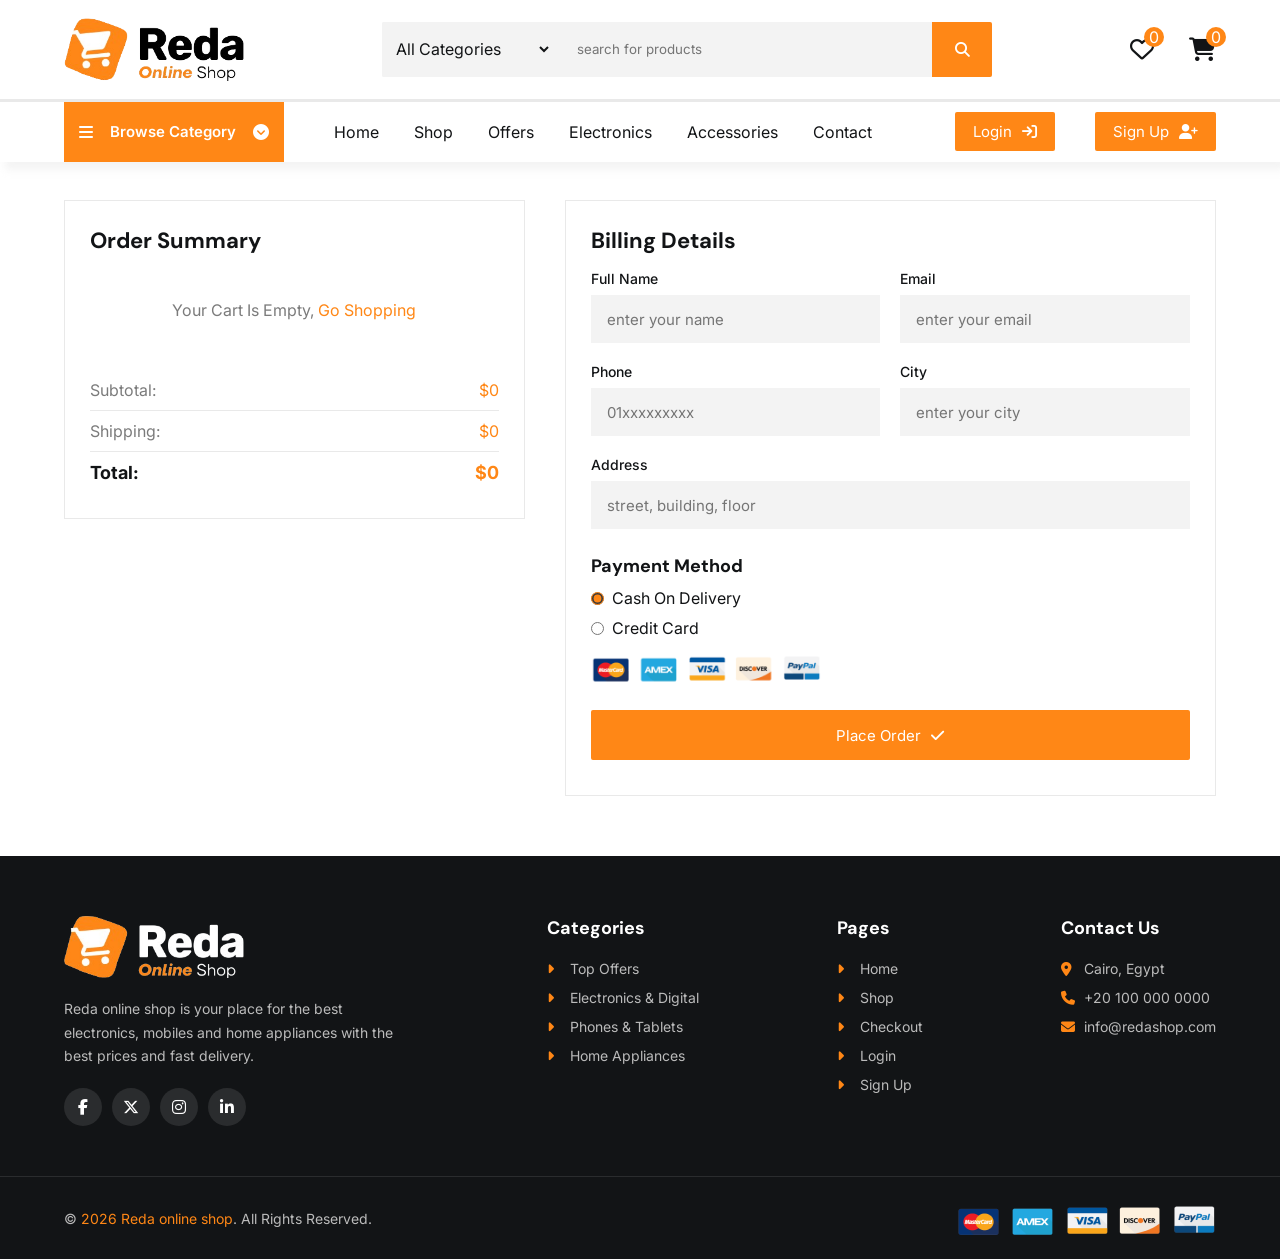
<file: checkout.html>
<!DOCTYPE html>
<html lang="en">
<head>
    <meta charset="UTF-8">
    <meta name="viewport" content="width=device-width, initial-scale=1.0">
    <title>Checkout | Reda online shop</title>

    <link rel="icon" href="img/icon.png">

    <!--font awesome-->
    <link rel="stylesheet" href="https://cdnjs.cloudflare.com/ajax/libs/font-awesome/6.5.2/css/all.min.css">
    <link rel="stylesheet" href="style.css">

</head>
<body>

    <!--cart-->
    <div class="cart side_box">
        <div class="top_side_box">
            <h3>my cart <span class="count_item_cart">(0 item in cart)</span></h3>
            <span class="close_side_box"><i class="fa-solid fa-xmark"></i></span>
        </div>

        <div class="items_in_cart items_side_box">
            <!--items from js-->
        </div>

        <div class="bottom_side_box">
            <div class="total">
                <p>cart total</p>
                <p class="price_cart_total">$0</p>
            </div>
            <div class="btns_side_box">
                <a href="checkout.html" class="btn">proceed to checkout</a>
                <a href="#" class="btn trans_bg close_side_box">shop more</a>
            </div>
        </div>
    </div>

    <!--favourite-->
    <div class="favourite side_box">
        <div class="top_side_box">
            <h3>my favourite <span class="count_item_fav">(0 item)</span></h3>
            <span class="close_side_box"><i class="fa-solid fa-xmark"></i></span>
        </div>

        <div class="items_in_fav items_side_box">
            <!--items from js-->
        </div>
    </div>

    <div class="overlay"></div>

    <header>

<div class="top_header">
    <div class="container">
        <a href="index.html" class="logo"><img src="img/logo.png" alt="Reda online shop"></a>
        <form action="" class="search_box">
         <div class="select_box">
             <select id="category" name="category">
              <option value="all">All Categories</option>
              <option value="electronics">Electronics & Digital</option>
              <option value="mobiles">Phones & Tablets</option>
              <option value="appliances">Home Appliances</option>
             </select>
         </div>
         <input type="text" name="search" id="search" placeholder="search for products" required>
         <button type="submit">
        <i class="fa-solid fa-magnifying-glass"></i>
         </button>
        </form>
         <div class="header_icons">
            <div class="icon open_fav">
                <i class="fa-regular fa-heart"></i>
                <span class="count count_favourite">0</span>
            </div>
            <div class="icon open_cart">
            <i class="fa-solid fa-cart-shopping"></i>
            <span class="count count_item_header">0</span>
            </div>
         </div>
    </div>

</div>

<div class="bottom_header">
    <div class="container">
        <nav class="nav">
            <span class="open_menu"><i class="fa-solid fa-bars"></i></span>

            <div class="category_nav">

                <div class="categre_btn">
                    <i class="fa-solid fa-bars"></i>
                    <p>Browse Category</p>
                    <i class="fa-solid fa-circle-chevron-down"></i>
                </div>
                <div class="category_nav_list">
                    <a href="index.html#hot_deals">Top Offers</a>
                    <a href="index.html#electronics">Electronics & Digital</a>
                    <a href="index.html#mobiles">Phones & Tablets</a>
                    <a href="index.html#appliances">Home Appliances</a>
                </div>
            </div>
            <ul class="nav_links">
                <span class="close_menu"><i class="fa-solid fa-xmark"></i></span>
                <li><a href="index.html">Home</a></li>
                <li><a href="shop.html">Shop</a></li>
                <li><a href="index.html#hot_deals">Offers</a></li>
                <li><a href="index.html#electronics">Electronics</a></li>
                <li><a href="index.html#appliances">Accessories</a></li>
                <li><a href="#footer">Contact</a></li>
            </ul>
        </nav>
        <div class="login_signup btns">
            <a href="#" class="btn">login <i class="fa-solid fa-arrow-right-to-bracket"></i></a>
            <a href="#" class="btn">sign up <i class="fa-solid fa-user-plus"></i></a>
        </div>
    </div>
</div>

    </header>


    <!--checkout-->
    <section class="checkout">
        <div class="container">

            <div class="ordersummary">
                <h1>order summary</h1>

                <div class="items">
                    <!--items from js-->
                </div>

                <div class="bottom_summary">
                    <div class="shop_table">
                        <p>subtotal:</p>
                        <span class="subtotal_checkout">$0</span>
                    </div>
                    <div class="shop_table">
                        <p>shipping:</p>
                        <span class="shipping_checkout">$0</span>
                    </div>
                    <div class="shop_table">
                        <p>total:</p>
                        <span class="total_checkout">$0</span>
                    </div>
                </div>
            </div>

            <div class="input_info">
                <h2>billing details</h2>
                <form id="form_contact" name="submit-to-google-sheet">
                    <!--hidden inputs filled from js-->
                    <input type="hidden" name="Items" id="items">
                    <input type="hidden" name="Count" id="count_items">
                    <input type="hidden" name="Total" id="total_price">

                    <div class="inputs">
                        <div class="input">
                            <label for="name">full name</label>
                            <input type="text" name="Name" id="name" placeholder="enter your name" required>
                        </div>
                        <div class="input">
                            <label for="email">email</label>
                            <input type="email" name="Email" id="email" placeholder="enter your email" required>
                        </div>
                        <div class="input">
                            <label for="phone">phone</label>
                            <input type="tel" name="Phone" id="phone" placeholder="01xxxxxxxxx" pattern="[0-9+ ]{8,15}" required>
                        </div>
                        <div class="input">
                            <label for="city">city</label>
                            <input type="text" name="City" id="city" placeholder="enter your city" required>
                        </div>
                        <div class="input full_input">
                            <label for="address">address</label>
                            <input type="text" name="Address" id="address" placeholder="street, building, floor" required>
                        </div>
                    </div>

                    <div class="payment_way">
                        <h3>payment method</h3>
                        <label><input type="radio" name="Payment" value="Cash on delivery" checked> cash on delivery</label>
                        <label><input type="radio" name="Payment" value="Credit card"> credit card</label>
                        <img src="img/payment_method.png" alt="payment methods">
                    </div>

                    <button type="submit" class="btn btn_order">place order <i class="fa-solid fa-check"></i></button>
                    <p class="form_msg"></p>
                </form>
            </div>

        </div>
    </section>


    <!--order done popup-->
    <div class="order_done">
        <div class="box">
            <img src="img/checked.png" alt="">
            <h2>order placed successfully</h2>
            <p>thank you for shopping with us, we will contact you soon to confirm your order.</p>
            <a href="index.html" class="btn">continue shopping</a>
        </div>
    </div>


    <!--footer-->
    <footer id="footer">
        <div class="container">
            <div class="big_row">
                <img src="img/white_logo.png" alt="Reda online shop" class="logo_footer">
                <p>Reda online shop is your place for the best electronics, mobiles and home appliances with the best prices and fast delivery.</p>
                <div class="icons_footer">
                    <a href="#"><i class="fa-brands fa-facebook-f"></i></a>
                    <a href="#"><i class="fa-brands fa-x-twitter"></i></a>
                    <a href="#"><i class="fa-brands fa-instagram"></i></a>
                    <a href="#"><i class="fa-brands fa-linkedin-in"></i></a>
                </div>
            </div>

            <div class="row">
                <h4>categories</h4>
                <div class="links">
                    <a href="index.html#hot_deals"><i class="fa-solid fa-caret-right"></i> top offers</a>
                    <a href="index.html#electronics"><i class="fa-solid fa-caret-right"></i> electronics & digital</a>
                    <a href="index.html#mobiles"><i class="fa-solid fa-caret-right"></i> phones & tablets</a>
                    <a href="index.html#appliances"><i class="fa-solid fa-caret-right"></i> home appliances</a>
                </div>
            </div>

            <div class="row">
                <h4>pages</h4>
                <div class="links">
                    <a href="index.html"><i class="fa-solid fa-caret-right"></i> home</a>
                    <a href="shop.html"><i class="fa-solid fa-caret-right"></i> shop</a>
                    <a href="checkout.html"><i class="fa-solid fa-caret-right"></i> checkout</a>
                    <a href="#"><i class="fa-solid fa-caret-right"></i> login</a>
                    <a href="#"><i class="fa-solid fa-caret-right"></i> sign up</a>
                </div>
            </div>

            <div class="row">
                <h4>contact us</h4>
                <div class="links">
                    <a href="#"><i class="fa-solid fa-location-dot"></i> Cairo, Egypt</a>
                    <a href="#"><i class="fa-solid fa-phone"></i> +20 100 000 0000</a>
                    <a href="mailto:info@redashop.com"><i class="fa-solid fa-envelope"></i> info@redashop.com</a>
                </div>
            </div>
        </div>

        <div class="bottom_footer">
            <div class="container">
                <p>&copy; <span class="year"></span> <span>Reda online shop</span>. All Rights Reserved.</p>
                <div class="payment_img">
                    <img src="img/payment_method.png" alt="payment methods">
                </div>
            </div>
        </div>
    </footer>


    <!--file js-->
    <script src="main.js"></script>
    <script src="checkout.js"></script>
</body>
</html>
</file>
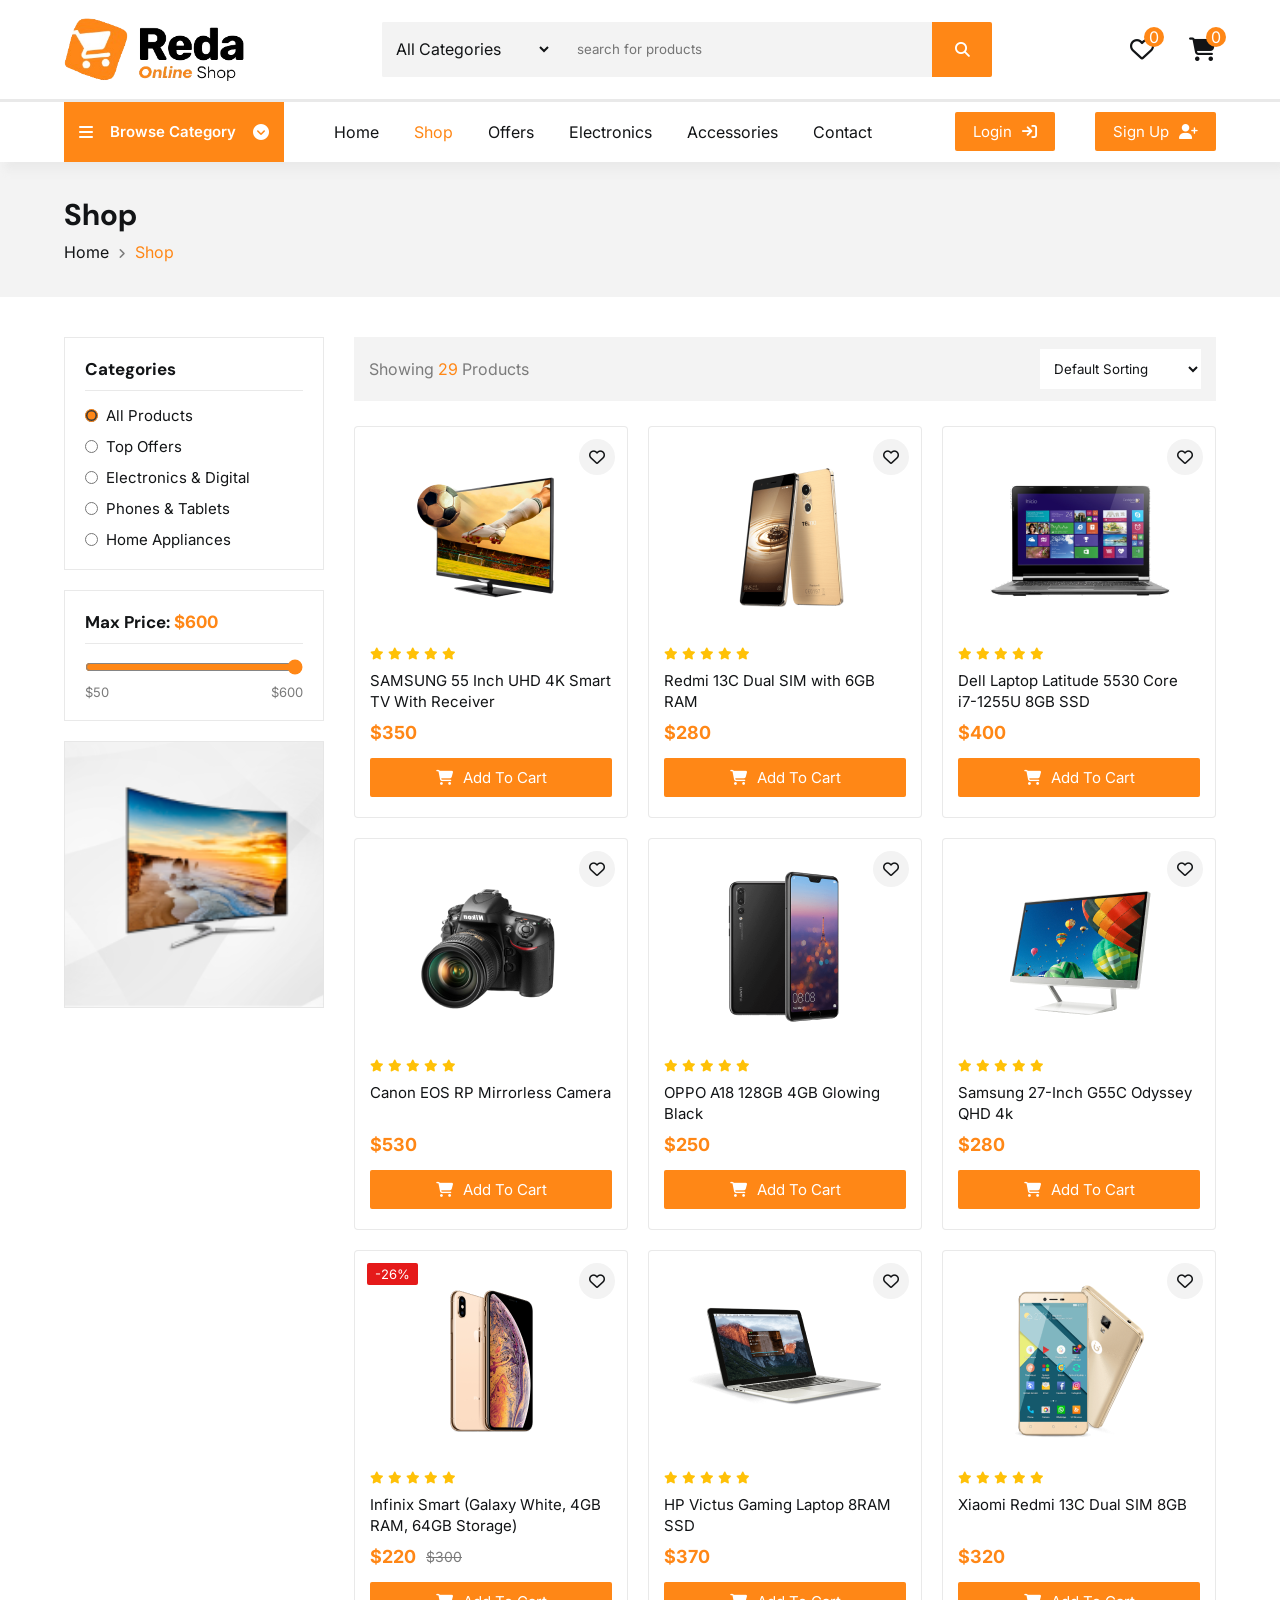
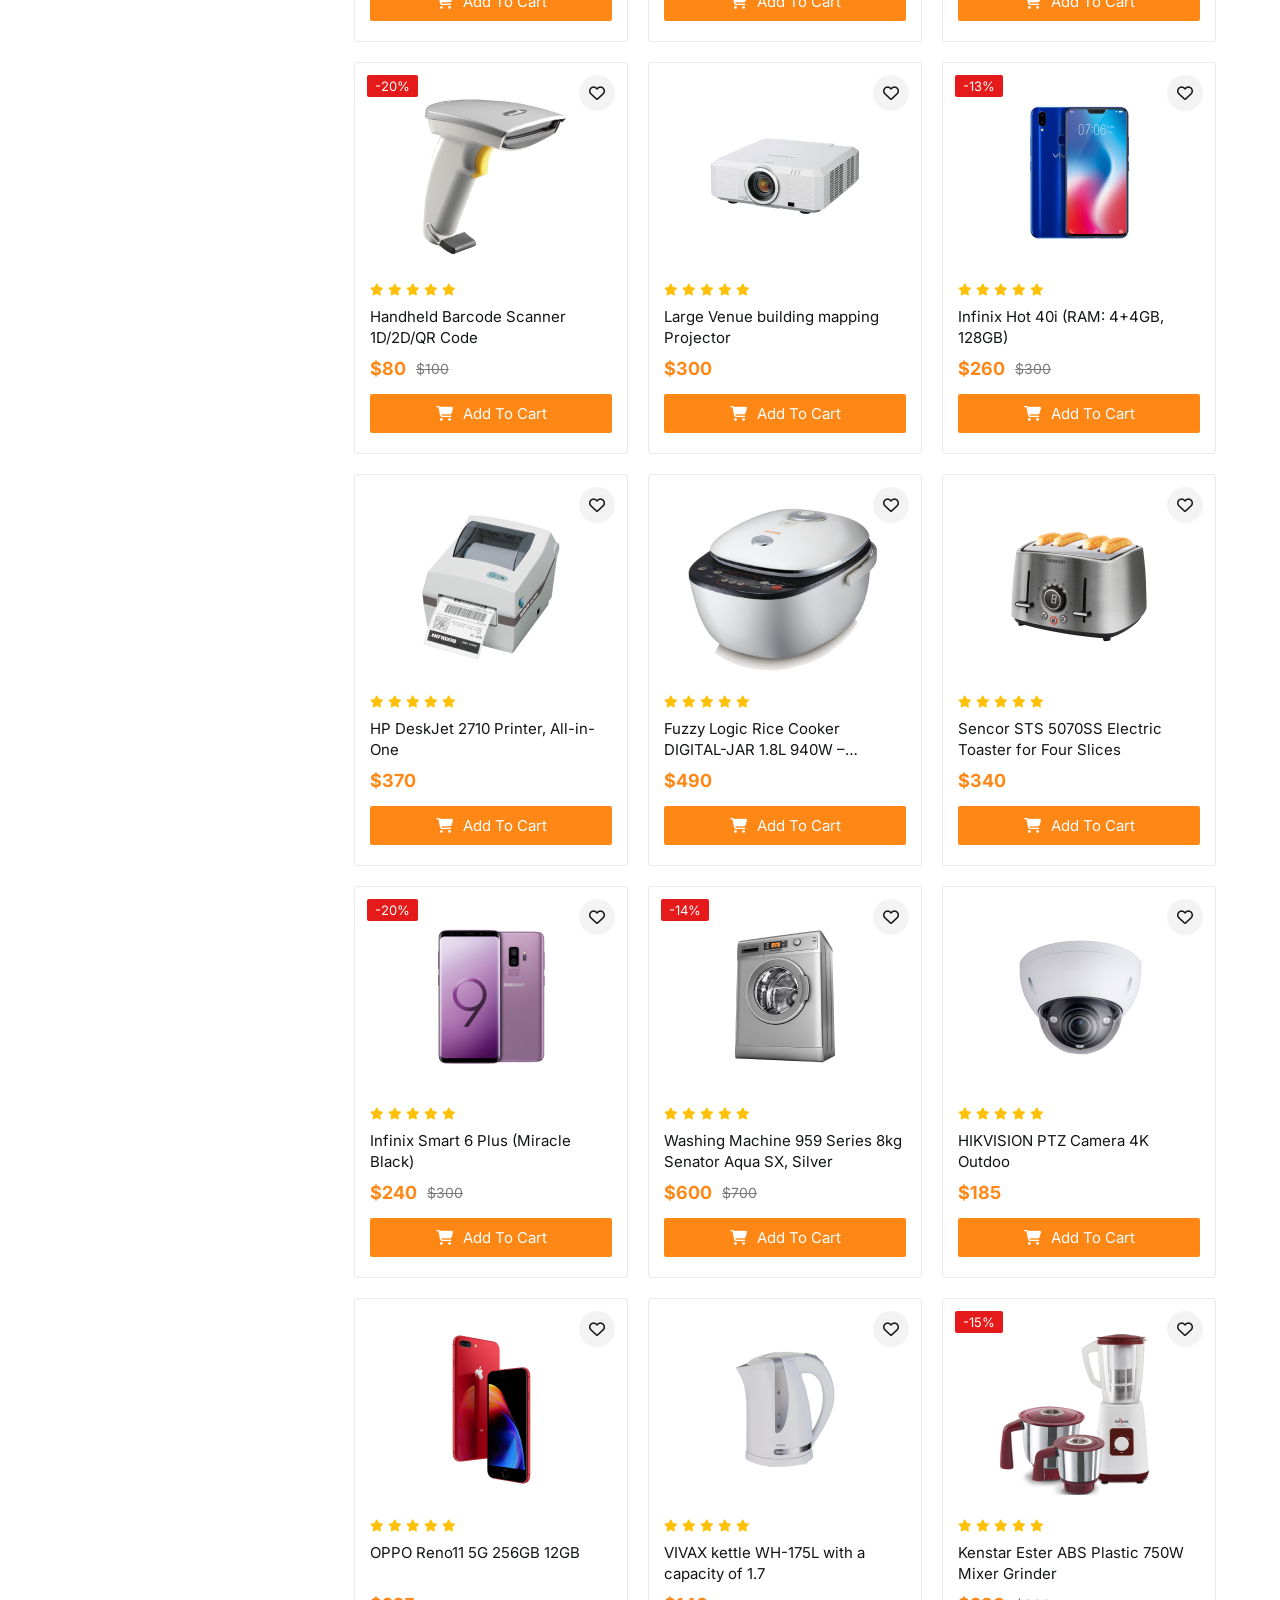
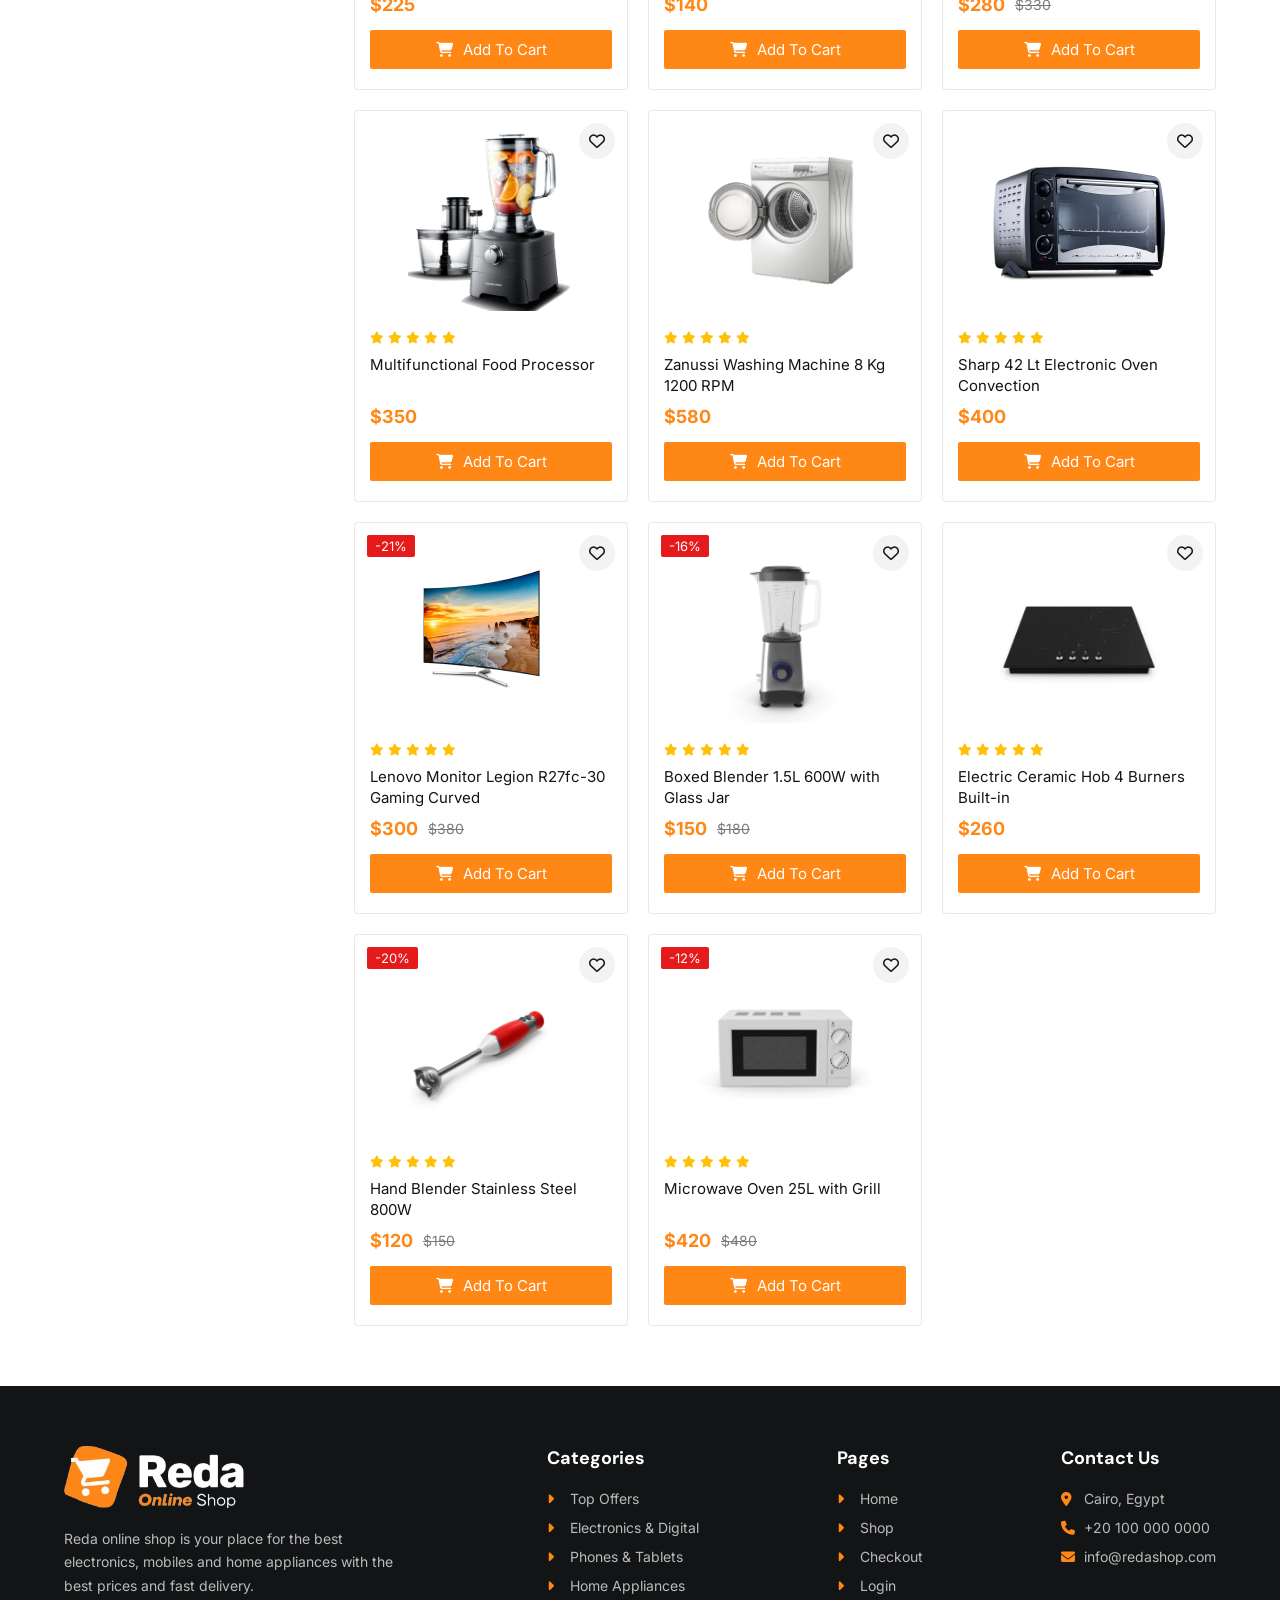
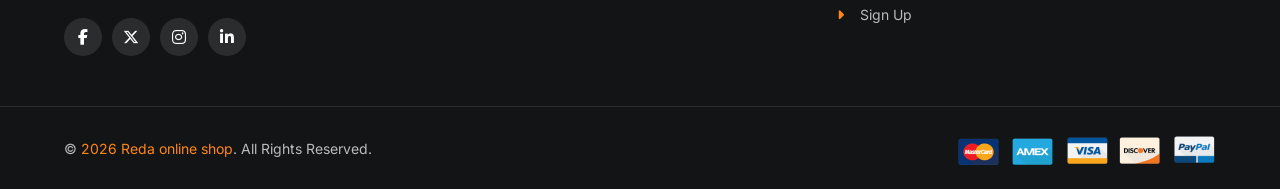
<file: shop.html>
<!DOCTYPE html>
<html lang="en">
<head>
    <meta charset="UTF-8">
    <meta name="viewport" content="width=device-width, initial-scale=1.0">
    <title>Shop | Reda online shop</title>

    <link rel="icon" href="img/icon.png">

    <!--font awesome-->
    <link rel="stylesheet" href="https://cdnjs.cloudflare.com/ajax/libs/font-awesome/6.5.2/css/all.min.css">
    <link rel="stylesheet" href="style.css">

</head>
<body>

    <!--cart-->
    <div class="cart side_box">
        <div class="top_side_box">
            <h3>my cart <span class="count_item_cart">(0 item in cart)</span></h3>
            <span class="close_side_box"><i class="fa-solid fa-xmark"></i></span>
        </div>

        <div class="items_in_cart items_side_box">
            <!--items from js-->
        </div>

        <div class="bottom_side_box">
            <div class="total">
                <p>cart total</p>
                <p class="price_cart_total">$0</p>
            </div>
            <div class="btns_side_box">
                <a href="checkout.html" class="btn">proceed to checkout</a>
                <a href="#" class="btn trans_bg close_side_box">shop more</a>
            </div>
        </div>
    </div>

    <!--favourite-->
    <div class="favourite side_box">
        <div class="top_side_box">
            <h3>my favourite <span class="count_item_fav">(0 item)</span></h3>
            <span class="close_side_box"><i class="fa-solid fa-xmark"></i></span>
        </div>

        <div class="items_in_fav items_side_box">
            <!--items from js-->
        </div>
    </div>

    <div class="overlay"></div>

    <header>

<div class="top_header">
    <div class="container">
        <a href="index.html" class="logo"><img src="img/logo.png" alt="Reda online shop"></a>
        <form action="" class="search_box">
         <div class="select_box">
             <select id="category" name="category">
              <option value="all">All Categories</option>
              <option value="electronics">Electronics & Digital</option>
              <option value="mobiles">Phones & Tablets</option>
              <option value="appliances">Home Appliances</option>
             </select>
         </div>
         <input type="text" name="search" id="search" placeholder="search for products" required>
         <button type="submit">
        <i class="fa-solid fa-magnifying-glass"></i>
         </button>
        </form>
         <div class="header_icons">
            <div class="icon open_fav">
                <i class="fa-regular fa-heart"></i>
                <span class="count count_favourite">0</span>
            </div>
            <div class="icon open_cart">
            <i class="fa-solid fa-cart-shopping"></i>
            <span class="count count_item_header">0</span>
            </div>
         </div>
    </div>

</div>

<div class="bottom_header">
    <div class="container">
        <nav class="nav">
            <span class="open_menu"><i class="fa-solid fa-bars"></i></span>

            <div class="category_nav">

                <div class="categre_btn">
                    <i class="fa-solid fa-bars"></i>
                    <p>Browse Category</p>
                    <i class="fa-solid fa-circle-chevron-down"></i>
                </div>
                <div class="category_nav_list">
                    <a href="shop.html?category=offers">Top Offers</a>
                    <a href="shop.html?category=electronics">Electronics & Digital</a>
                    <a href="shop.html?category=mobiles">Phones & Tablets</a>
                    <a href="shop.html?category=appliances">Home Appliances</a>
                </div>
            </div>
            <ul class="nav_links">
                <span class="close_menu"><i class="fa-solid fa-xmark"></i></span>
                <li><a href="index.html">Home</a></li>
                <li class="active"><a href="shop.html">Shop</a></li>
                <li><a href="shop.html?category=offers">Offers</a></li>
                <li><a href="shop.html?category=electronics">Electronics</a></li>
                <li><a href="shop.html?category=appliances">Accessories</a></li>
                <li><a href="#footer">Contact</a></li>
            </ul>
        </nav>
        <div class="login_signup btns">
            <a href="#" class="btn">login <i class="fa-solid fa-arrow-right-to-bracket"></i></a>
            <a href="#" class="btn">sign up <i class="fa-solid fa-user-plus"></i></a>
        </div>
    </div>
</div>

    </header>


    <!--page title-->
    <section class="page_title">
        <div class="container">
            <h1>shop</h1>
            <p><a href="index.html">home</a> <i class="fa-solid fa-angle-right"></i> <span>shop</span></p>
        </div>
    </section>


    <!--shop-->
    <section class="shop">
        <div class="container">

            <div class="filter_side">
                <span class="close_filter"><i class="fa-solid fa-xmark"></i></span>

                <div class="filter_box">
                    <h3>categories</h3>
                    <div class="filter_category">
                        <label><input type="radio" name="filter_category" value="all" checked> all products</label>
                        <label><input type="radio" name="filter_category" value="offers"> top offers</label>
                        <label><input type="radio" name="filter_category" value="electronics"> electronics & digital</label>
                        <label><input type="radio" name="filter_category" value="mobiles"> phones & tablets</label>
                        <label><input type="radio" name="filter_category" value="appliances"> home appliances</label>
                    </div>
                </div>

                <div class="filter_box">
                    <h3>max price: <span class="price_value">$600</span></h3>
                    <input type="range" id="filter_price" min="50" max="600" step="10" value="600">
                    <div class="range_text">
                        <p>$50</p>
                        <p>$600</p>
                    </div>
                </div>

                <img src="img/banner3_4.png" alt="" class="filter_img">
            </div>

            <div class="shop_content">
                <div class="top_shop">
                    <span class="open_filter"><i class="fa-solid fa-sliders"></i> filter</span>
                    <p class="count_shop">showing <span>0</span> products</p>
                    <select id="sort_products">
                        <option value="default">default sorting</option>
                        <option value="low">price: low to high</option>
                        <option value="high">price: high to low</option>
                        <option value="name">name: a to z</option>
                    </select>
                </div>

                <div class="products_grid" id="shop_items">
                    <!--items from js-->
                </div>
            </div>

        </div>
    </section>


    <!--footer-->
    <footer id="footer">
        <div class="container">
            <div class="big_row">
                <img src="img/white_logo.png" alt="Reda online shop" class="logo_footer">
                <p>Reda online shop is your place for the best electronics, mobiles and home appliances with the best prices and fast delivery.</p>
                <div class="icons_footer">
                    <a href="#"><i class="fa-brands fa-facebook-f"></i></a>
                    <a href="#"><i class="fa-brands fa-x-twitter"></i></a>
                    <a href="#"><i class="fa-brands fa-instagram"></i></a>
                    <a href="#"><i class="fa-brands fa-linkedin-in"></i></a>
                </div>
            </div>

            <div class="row">
                <h4>categories</h4>
                <div class="links">
                    <a href="shop.html?category=offers"><i class="fa-solid fa-caret-right"></i> top offers</a>
                    <a href="shop.html?category=electronics"><i class="fa-solid fa-caret-right"></i> electronics & digital</a>
                    <a href="shop.html?category=mobiles"><i class="fa-solid fa-caret-right"></i> phones & tablets</a>
                    <a href="shop.html?category=appliances"><i class="fa-solid fa-caret-right"></i> home appliances</a>
                </div>
            </div>

            <div class="row">
                <h4>pages</h4>
                <div class="links">
                    <a href="index.html"><i class="fa-solid fa-caret-right"></i> home</a>
                    <a href="shop.html"><i class="fa-solid fa-caret-right"></i> shop</a>
                    <a href="checkout.html"><i class="fa-solid fa-caret-right"></i> checkout</a>
                    <a href="#"><i class="fa-solid fa-caret-right"></i> login</a>
                    <a href="#"><i class="fa-solid fa-caret-right"></i> sign up</a>
                </div>
            </div>

            <div class="row">
                <h4>contact us</h4>
                <div class="links">
                    <a href="#"><i class="fa-solid fa-location-dot"></i> Cairo, Egypt</a>
                    <a href="#"><i class="fa-solid fa-phone"></i> +20 100 000 0000</a>
                    <a href="mailto:info@redashop.com"><i class="fa-solid fa-envelope"></i> info@redashop.com</a>
                </div>
            </div>
        </div>

        <div class="bottom_footer">
            <div class="container">
                <p>&copy; <span class="year"></span> <span>Reda online shop</span>. All Rights Reserved.</p>
                <div class="payment_img">
                    <img src="img/payment_method.png" alt="payment methods">
                </div>
            </div>
        </div>
    </footer>


    <!--file js-->
    <script src="main.js"></script>
    <script src="shop.js"></script>
</body>
</html>
</file>
<file: style.css>
@import url("https://fonts.googleapis.com/css2?family=DM+Sans:wght@400;500;700&family=Inter:wght@400;500&display=swap");

*{
    padding: 0;
    margin: 0;
    box-sizing: border-box;
    list-style: none;
    text-decoration: none;
    font-family: "Inter",sans-serif;
    color: var(--color_heading);
}
:root{
    --main_color:#ff8716;
    --p_color:#7b7b7b;
    --bg_color:#f3f3f3;
    --white_color:#fff;
    --color_heading:#121416;
    --border_color:#e5e5e5d5;
    --sale_color:#E51A1A;
}

html{
    scroll-behavior: smooth;
    scroll-padding-top: 170px;
}
body{
padding-top: 160px;
}

span{
    color: var(--main_color);
}
p{
    color:var(--p_color);
}
h1,h2,h3,h4,h5,h6{
    color: var(--color_heading);
    font-family:"DM Sans",sans-serif;
}
img{
    width:100% ;
}
input,select,button{
    border: none;
    outline: none;
}
.btns{
    display: flex;
    align-items: center;
    gap: 40px;
}
.btn{
padding: 10px 18px;
border: none;
font-size: 15px;
transition: 0.3s;
text-transform: capitalize;
border-radius: 2px;
cursor: pointer;
background: var(--main_color);
color: var(--white_color);
display: flex;
gap: 10px;
align-items: center;
}
.btn i{
    color: var(--white_color);
}
.btn:hover{
    scale: 1.05;
}
.container{
    width:90% ;
    margin:auto;
    max-width: 1350px;
    
}
@media (max-width:1350px) {
    .container{
        width: 90%;
    }

}

/*start header*/

header{
    background: var(--white_color);
    position:fixed ;
    top:0 ;
    left: 0;
    right: 0;
    z-index: 100;
    box-shadow: 5px 8px 8px #d1d1d13b;
}

header .top_header .container{
    display: flex;
     align-items: center;
    justify-content:space-between ; 
    padding: 18px 0;
}

header .top_header .logo{
    width: 180px;
}
header .top_header .logo img{
    display: block;
}
header .top_header .search_box{
    width: 610px;
    height: 55px;
    display: flex;
    align-items: center;
    border-radius: 2px;
    background: var(--bg_color) ;
    overflow: hidden;
}
header .top_header .search_box input{
    height: 55px;
    flex: 1;
    padding: 5px 15px;
    background: var(--bg_color);
    outline: none;
    border: none;
}
header .top_header .search_box button{
    width: 55px;
    height: 55px;
    border: none;
    outline: none;
    background: var(--main_color);
    cursor: pointer;
    font-size: 15px;
}
header .top_header .search_box .select_box{
    position: relative;
}
header .top_header .search_box .select_box::after{
    content:"" ;
position: absolute;
top:0 ;
right: 0;
width: 7px;
height:50% ;
background:var(--bg_color);
}
header .top_header .search_box select {
    height: 55px;
    width: 170px;
    outline:none ;
    border: none;
    background: var(--bg_color);
    font-size: 16px;
    cursor: pointer;
    padding-left:10px ;
    margin-right:10px ;

}
header .top_header .search_box button{
    height: 55px;
    width: 60px; 
    background:var(--main_color) ;
    font-size: 15px;
    cursor: pointer;
}
header .top_header .search_box  button i{
color: var(--white_color);
}
header .top_header .header_icons{
    display: flex;
    gap:35px ;
}
header .top_header .header_icons .icon{
    position: relative;
    cursor:pointer ;
}
header .top_header .header_icons .icon i{
    font-size: 24px;
}
header .top_header .header_icons .icon .count{
    position: absolute;
    top: -10px;
    right: -10px;
    width: 20px;
    height: 20px;
    text-align: center;
    line-height: 20px;
    background:var(--main_color);
    color: var(--white_color);
   border-radius: 100%;
}
header .bottom_header{
    border-top: 3px solid var(--border_color);
}

header .bottom_header .container{
    display: flex;
    align-items: center;
    justify-content: space-between;

}

header .bottom_header nav{
    display: flex;
    align-items:center ;
    gap: 50px;
    height: 60px;
}
header .bottom_header .category_nav{
    width: 220px;
    position: relative;
    height: 100%;
}
header .bottom_header .category_nav .categre_btn {
height: 100%;
width: 100%;
border-radius:0 ;
display: flex;
justify-content: space-between;
align-items: center;
background: var(--main_color);
padding: 0 15px;
cursor: pointer ;
}
header .bottom_header .category_nav .categre_btn p{
   color: var(--white_color);
   font-weight: 600;
   font-size: 15px;
}
header .bottom_header .category_nav .categre_btn i{
    color: var(--white_color);
}

header .bottom_header .category_nav .category_nav_list{
    position: absolute;
    top: 100%;
    left: 0;
    width: 100%;
    background: var(--white_color);
    border: 1px solid #999;
    border-top: 0;
    display: flex;
    flex-direction: column;
   clip-path: polygon(0 0, 100% 0, 100% 0, 0 0);
    transition: 0.3s ease-in-out;
   
}
header .bottom_header .category_nav:hover .category_nav_list,
header .bottom_header .category_nav .category_nav_list.active{
    clip-path: polygon(0 0, 100% 0, 100% 100%, 0 100%);
}
header .bottom_header .category_nav .category_nav_list a{
padding: 14px 10px;
border-bottom:1px solid var(--border_color);
font-size: 14px;


}
header .bottom_header .category_nav .category_nav_list a:last-child{
    border-bottom: 0;
}
header .bottom_header .category_nav .category_nav_list a:hover{
background: #d0d0d0;
}

header .bottom_header .nav_links{
    display: flex;
    gap: 35px;
}

header .bottom_header .nav_links li a{
    color:var(--color_heading) ;
    transition: 0.3s;
}
header .bottom_header .nav_links li:hover a,
header .bottom_header .nav_links li.active a{
    color: var(--main_color);
}

/*slider*/
.slider{
   position: relative;
}
.slider .container{
    display: flex;
    justify-content: space-between;
}

.slider .banner_2{
    width: 22%;
    height: 100%;
    
}

.slider .banner_2 a{
    height: 100%;
    width: 100%;
}
.slider .container .slide-swp{
width: 75%;
overflow: hidden;
}

.slider .container .slide-swp img,
.slider .banner_2 img{
    display: block;
    height: 100%;
    object-fit: cover;
}
.slider .banner_2 a{
    display: block;
}
.swiper-pagination-bullet-active{
    background: var(--main_color);
}

/*mobile menu btns*/
header .bottom_header .open_menu,
header .bottom_header .close_menu{
    display: none;
    font-size: 24px;
    cursor: pointer;
}

/*overlay*/
.overlay{
    position: fixed;
    inset: 0;
    background: #00000080;
    z-index: 150;
    opacity: 0;
    pointer-events: none;
    transition: 0.3s;
}
.overlay.active{
    opacity: 1;
    pointer-events: auto;
}

/*cart & favourite (side box)*/
.side_box{
    position: fixed;
    top: 0;
    right: -420px;
    width: 400px;
    max-width: 100%;
    height: 100vh;
    background: var(--white_color);
    z-index: 200;
    display: flex;
    flex-direction: column;
    transition: 0.4s ease-in-out;
}
.side_box.active{
    right: 0;
}
.side_box .top_side_box{
    display: flex;
    align-items: center;
    justify-content: space-between;
    padding: 20px;
    border-bottom: 1px solid var(--border_color);
}
.side_box .top_side_box h3{
    text-transform: capitalize;
    font-size: 18px;
}
.side_box .top_side_box h3 span{
    font-size: 14px;
    font-weight: 400;
}
.side_box .top_side_box .close_side_box{
    font-size: 22px;
    cursor: pointer;
}
.side_box .close_side_box i{
    color: var(--color_heading);
}
.side_box .items_side_box{
    flex: 1;
    overflow-y: auto;
    padding: 10px 20px;
}
.empty_msg{
    text-align: center;
    padding: 30px 0;
    text-transform: capitalize;
}
.empty_msg a{
    color: var(--main_color);
}

.item_cart{
    display: flex;
    align-items: center;
    gap: 15px;
    padding: 15px 0;
    border-bottom: 1px solid var(--border_color);
}
.item_cart img{
    width: 80px;
    height: 80px;
    object-fit: contain;
}
.item_cart .content{
    flex: 1;
}
.item_cart .content h4{
    font-size: 14px;
    font-weight: 500;
    margin-bottom: 6px;
}
.item_cart .content .price_cart{
    color: var(--main_color);
    font-weight: 700;
    margin-bottom: 8px;
}
.item_cart .content .btn{
    padding: 6px 12px;
    font-size: 13px;
}
.quantity_control{
    display: flex;
    align-items: center;
    gap: 10px;
}
.quantity_control button{
    width: 28px;
    height: 28px;
    border: 1px solid var(--border_color);
    background: var(--bg_color);
    cursor: pointer;
    font-size: 16px;
}
.quantity_control button:hover{
    background: var(--main_color);
    color: var(--white_color);
}
.quantity_control .quantity{
    color: var(--color_heading);
    min-width: 20px;
    text-align: center;
}
.item_cart .delete_item{
    background: transparent;
    cursor: pointer;
    font-size: 18px;
    padding: 5px;
}
.item_cart .delete_item i{
    color: var(--sale_color);
}

.side_box .bottom_side_box{
    padding: 20px;
    border-top: 1px solid var(--border_color);
}
.side_box .bottom_side_box .total{
    display: flex;
    justify-content: space-between;
    margin-bottom: 15px;
    text-transform: capitalize;
}
.side_box .bottom_side_box .total p{
    font-weight: 700;
    color: var(--color_heading);
}
.side_box .bottom_side_box .total .price_cart_total{
    color: var(--main_color);
}
.side_box .btns_side_box{
    display: flex;
    flex-direction: column;
    gap: 10px;
}
.side_box .btns_side_box .btn{
    justify-content: center;
}
.btn.trans_bg{
    background: transparent;
    border: 1px solid var(--main_color);
    color: var(--main_color);
}

/*section title*/
.top_slide{
    display: flex;
    align-items: center;
    justify-content: space-between;
    margin-bottom: 25px;
    padding-bottom: 12px;
    border-bottom: 2px solid var(--border_color);
}
.top_slide h2{
    text-transform: capitalize;
    font-size: 24px;
    position: relative;
}
.top_slide h2 i{
    color: var(--main_color);
    margin-right: 6px;
}
.top_slide h2::after{
    content: "";
    position: absolute;
    left: 0;
    bottom: -14px;
    width: 100%;
    height: 2px;
    background: var(--main_color);
}

/*banners 3 (category boxes)*/
.banners_3{
    margin: 40px 0;
}
.banners_3 .container{
    display: grid;
    grid-template-columns: repeat(4,1fr);
    gap: 20px;
}
.banners_3 .box{
    display: flex;
    align-items: center;
    justify-content: space-between;
    padding: 20px;
    background: url(img/bg_banner3.jpg) center/cover;
    border: 1px solid var(--border_color);
    transition: 0.3s;
}
.banners_3 .box:hover{
    box-shadow: 0 5px 15px #0000001a;
    transform: translateY(-4px);
}
.banners_3 .box img{
    width: 45%;
    max-height: 110px;
    object-fit: contain;
}
.banners_3 .box h5{
    font-size: 18px;
    margin-bottom: 5px;
}
.banners_3 .box p{
    font-size: 14px;
    margin-bottom: 12px;
    text-transform: capitalize;
}
.banners_3 .box span{
    font-size: 14px;
    text-transform: capitalize;
    font-weight: 500;
}
.banners_3 .box span i{
    color: var(--main_color);
    font-size: 12px;
}

/*products*/
.slide_product{
    margin: 50px 0;
}
.slide_products{
    position: relative;
    overflow: hidden;
    padding: 5px;
}
.slide_products .swiper-button-next,
.slide_products .swiper-button-prev{
    width: 40px;
    height: 40px;
    background: var(--white_color);
    border-radius: 50%;
    box-shadow: 0 2px 10px #00000026;
    color: var(--main_color);
}
.slide_products .swiper-button-next svg,
.slide_products .swiper-button-prev svg{
    width: 12px;
    height: 12px;
}
.slide_products .swiper-button-next::after,
.slide_products .swiper-button-prev::after{
    font-size: 16px;
    font-weight: 700;
}

.product{
    position: relative;
    background: var(--white_color);
    border: 1px solid var(--border_color);
    border-radius: 4px;
    padding: 20px 15px;
    display: flex;
    flex-direction: column;
    height: auto;
    transition: 0.3s;
}
.product:hover{
    border-color: var(--main_color);
    box-shadow: 0 5px 15px #0000001a;
}
.product .sale_present{
    position: absolute;
    top: 12px;
    left: 12px;
    background: var(--sale_color);
    color: var(--white_color);
    font-size: 13px;
    padding: 3px 8px;
    border-radius: 2px;
    z-index: 2;
}
.product .btn_fav{
    position: absolute;
    top: 12px;
    right: 12px;
    width: 36px;
    height: 36px;
    display: flex;
    align-items: center;
    justify-content: center;
    border-radius: 50%;
    background: var(--bg_color);
    cursor: pointer;
    z-index: 2;
    transition: 0.3s;
}
.product .btn_fav i{
    font-size: 16px;
}
.product .btn_fav:hover,
.product .btn_fav.active{
    background: var(--main_color);
}
.product .btn_fav:hover i,
.product .btn_fav.active i{
    color: var(--white_color);
}
.product .img_product{
    height: 180px;
    display: flex;
    align-items: center;
    justify-content: center;
    margin-bottom: 15px;
}
.product .img_product img{
    width: auto;
    max-width: 100%;
    max-height: 100%;
    object-fit: contain;
    transition: 0.3s;
}
.product:hover .img_product img{
    transform: scale(1.06);
}
.product .stars{
    margin-bottom: 8px;
}
.product .stars i{
    color: #ffc107;
    font-size: 12px;
}
.product .name_product{
    color: var(--color_heading);
    font-size: 15px;
    line-height: 1.4;
    margin-bottom: 10px;
    flex: 1;
    display: -webkit-box;
    -webkit-line-clamp: 2;
    -webkit-box-orient: vertical;
    overflow: hidden;
}
.product .price{
    display: flex;
    align-items: center;
    gap: 10px;
    margin-bottom: 15px;
}
.product .price span{
    font-size: 18px;
    font-weight: 700;
}
.product .price .old_price{
    text-decoration: line-through;
    font-size: 14px;
}
.btn_add_cart{
    justify-content: center;
    width: 100%;
}
.btn_add_cart.active{
    background: var(--color_heading);
    cursor: default;
}

/*search result*/
.search_result{
    display: none;
    margin: 40px 0;
}
.search_result.active{
    display: block;
}
.search_result .top_slide h2 span{
    font-size: 18px;
    text-transform: none;
}
.search_result .close_search{
    cursor: pointer;
    text-transform: capitalize;
    font-size: 14px;
}
.search_result .close_search i{
    color: var(--main_color);
}
.products_grid{
    display: grid;
    grid-template-columns: repeat(auto-fill,minmax(220px,1fr));
    gap: 20px;
}
.products_grid .empty_msg{
    grid-column: 1 / -1;
}

/*banners*/
.banners{
    margin: 40px 0;
}
.banners .banner_3_img,
.banners .banner_2_img{
    display: grid;
    gap: 20px;
}
.banners .banner_3_img{
    grid-template-columns: repeat(3,1fr);
}
.banners .banner_2_img{
    grid-template-columns: repeat(2,1fr);
}
.banners .banner_box{
    overflow: hidden;
    display: block;
}
.banners .banner_box img{
    display: block;
    transition: 0.5s;
}
.banners .banner_box:hover img{
    transform: scale(1.05);
}

/*footer*/
footer{
    background: var(--color_heading);
    margin-top: 60px;
    padding-top: 60px;
}
footer .container{
    display: flex;
    justify-content: space-between;
    gap: 40px;
    flex-wrap: wrap;
}
footer .big_row{
    width: 30%;
    min-width: 250px;
}
footer .big_row .logo_footer{
    width: 180px;
    margin-bottom: 15px;
}
footer .big_row p{
    color: #bbb;
    line-height: 1.7;
    font-size: 14px;
    margin-bottom: 20px;
}
footer .icons_footer{
    display: flex;
    gap: 10px;
}
footer .icons_footer a{
    width: 38px;
    height: 38px;
    display: flex;
    align-items: center;
    justify-content: center;
    border-radius: 50%;
    background: #ffffff1a;
    transition: 0.3s;
}
footer .icons_footer a i{
    color: var(--white_color);
}
footer .icons_footer a:hover{
    background: var(--main_color);
}
footer .row h4{
    color: var(--white_color);
    text-transform: capitalize;
    font-size: 18px;
    margin-bottom: 20px;
}
footer .row .links{
    display: flex;
    flex-direction: column;
    gap: 12px;
}
footer .row .links a{
    color: #bbb;
    font-size: 14px;
    text-transform: capitalize;
    transition: 0.3s;
}
footer .row .links a[href^="mailto"]{
    text-transform: none;
}
footer .row .links a i{
    color: var(--main_color);
    margin-right: 5px;
    width: 14px;
}
footer .row .links a:hover{
    color: var(--main_color);
    padding-left: 5px;
}
footer .bottom_footer{
    margin-top: 50px;
    border-top: 1px solid #ffffff1a;
    padding: 20px 0;
}
footer .bottom_footer .container{
    align-items: center;
    gap: 15px;
}
footer .bottom_footer p{
    color: #bbb;
    font-size: 14px;
}
footer .bottom_footer p span{
    color: var(--main_color);
}
footer .bottom_footer .payment_img img{
    width: 260px;
    display: block;
}

/*checkout page*/
.checkout{
    margin: 40px 0;
}
.checkout .container{
    display: flex;
    gap: 40px;
    align-items: flex-start;
}
.checkout .ordersummary,
.checkout .input_info{
    border: 1px solid var(--border_color);
    padding: 25px;
}
.checkout .ordersummary{
    width: 40%;
}
.checkout .input_info{
    flex: 1;
}
.checkout h1,
.checkout h2{
    text-transform: capitalize;
    font-size: 22px;
    margin-bottom: 15px;
}
.checkout .item_cart .image_name{
    display: flex;
    align-items: center;
    gap: 15px;
    flex: 1;
}
.checkout .bottom_summary{
    margin-top: 20px;
}
.checkout .shop_table{
    display: flex;
    justify-content: space-between;
    padding: 10px 0;
    border-bottom: 1px solid var(--border_color);
    text-transform: capitalize;
}
.checkout .shop_table:last-child{
    border-bottom: 0;
}
.checkout .shop_table:last-child p,
.checkout .shop_table:last-child span{
    font-weight: 700;
    font-size: 18px;
    color: var(--color_heading);
}
.checkout .shop_table:last-child span{
    color: var(--main_color);
}
.checkout .inputs{
    display: grid;
    grid-template-columns: repeat(2,1fr);
    gap: 20px;
}
.checkout .input{
    display: flex;
    flex-direction: column;
    gap: 8px;
}
.checkout .input.full_input{
    grid-column: 1 / -1;
}
.checkout .input label{
    text-transform: capitalize;
    font-size: 14px;
    font-weight: 500;
}
.checkout .input input{
    height: 48px;
    padding: 0 15px;
    background: var(--bg_color);
    border: 1px solid transparent;
    font-size: 15px;
}
.checkout .input input:focus{
    border-color: var(--main_color);
}
.checkout .payment_way{
    margin: 25px 0;
    display: flex;
    flex-direction: column;
    gap: 10px;
}
.checkout .payment_way h3{
    text-transform: capitalize;
    font-size: 18px;
}
.checkout .payment_way label{
    text-transform: capitalize;
    cursor: pointer;
    display: flex;
    align-items: center;
    gap: 8px;
}
.checkout .payment_way input{
    accent-color: var(--main_color);
}
.checkout .payment_way img{
    width: 230px;
}
.checkout .btn_order{
    width: 100%;
    justify-content: center;
    height: 50px;
}
.checkout .btn_order:disabled{
    opacity: 0.7;
    cursor: wait;
}
.checkout .form_msg{
    color: var(--sale_color);
    margin-top: 10px;
    text-transform: capitalize;
}

/*order done popup*/
.order_done{
    position: fixed;
    inset: 0;
    background: #00000080;
    z-index: 300;
    display: flex;
    align-items: center;
    justify-content: center;
    padding: 20px;
    opacity: 0;
    pointer-events: none;
    transition: 0.3s;
}
.order_done.active{
    opacity: 1;
    pointer-events: auto;
}
.order_done .box{
    background: var(--white_color);
    padding: 40px 30px;
    max-width: 420px;
    text-align: center;
    border-radius: 4px;
    display: flex;
    flex-direction: column;
    align-items: center;
    gap: 15px;
}
.order_done .box img{
    width: 90px;
}
.order_done .box h2{
    text-transform: capitalize;
    font-size: 22px;
}
.order_done .box p{
    line-height: 1.6;
}

/*responsive*/
@media (max-width:1200px) {
    header .top_header .search_box{
        width: 450px;
    }
    header .bottom_header .nav_links{
        gap: 20px;
    }
    .banners_3 .container{
        grid-template-columns: repeat(2,1fr);
    }
}

@media (max-width:991px) {
    body{
        padding-top: 190px;
    }
    html{
        scroll-padding-top: 200px;
    }
    header .top_header .container{
        flex-wrap: wrap;
        gap: 12px;
        padding: 12px 0;
    }
    header .top_header .logo{
        width: 140px;
    }
    header .top_header .search_box{
        order: 3;
        width: 100%;
        height: 45px;
    }
    header .top_header .search_box input,
    header .top_header .search_box select,
    header .top_header .search_box button{
        height: 45px;
    }
    header .top_header .search_box select{
        width: 130px;
        font-size: 14px;
    }
    header .bottom_header nav{
        gap: 20px;
        height: 50px;
    }
    header .bottom_header .open_menu,
    header .bottom_header .close_menu{
        display: block;
    }
    header .bottom_header .nav_links{
        position: fixed;
        top: 0;
        left: -300px;
        width: 260px;
        height: 100vh;
        background: var(--white_color);
        flex-direction: column;
        padding: 25px;
        gap: 25px;
        z-index: 120;
        box-shadow: 5px 0 15px #0000001a;
        transition: 0.4s ease-in-out;
    }
    header .bottom_header .nav_links.active{
        left: 0;
    }
    header .bottom_header .nav_links .close_menu{
        align-self: flex-end;
    }
    header .bottom_header .category_nav{
        width: 200px;
    }
    .slider .container{
        flex-direction: column;
        gap: 15px;
    }
    .slider .container .slide-swp,
    .slider .banner_2{
        width: 100%;
    }
    .slider .banner_2{
        display: none;
    }
    .checkout .container{
        flex-direction: column;
    }
    .checkout .ordersummary{
        width: 100%;
    }
}

@media (max-width:768px) {
    .banners .banner_3_img{
        grid-template-columns: 1fr;
    }
    .banners .banner_2_img{
        grid-template-columns: 1fr;
    }
    footer .big_row{
        width: 100%;
    }
    footer .bottom_footer .container{
        flex-direction: column;
        text-align: center;
    }
}

@media (max-width:600px) {
    header .top_header .header_icons{
        gap: 25px;
    }
    header .bottom_header .login_signup{
        gap: 8px;
    }
    header .bottom_header .login_signup .btn{
        padding: 8px 10px;
        font-size: 13px;
    }
    header .bottom_header .login_signup .btn i{
        display: none;
    }
    header .bottom_header .category_nav{
        width: 160px;
    }
    header .bottom_header .category_nav .categre_btn p{
        font-size: 13px;
    }
    header .bottom_header .category_nav .categre_btn .fa-bars{
        display: none;
    }
    .banners_3 .container{
        grid-template-columns: 1fr;
    }
    .checkout .inputs{
        grid-template-columns: 1fr;
    }
    .checkout .ordersummary,
    .checkout .input_info{
        padding: 15px;
    }
    .top_slide h2{
        font-size: 19px;
    }
}

/*page title*/
.page_title{
    background: var(--bg_color);
    padding: 35px 0;
    margin-bottom: 40px;
}
.page_title h1{
    text-transform: capitalize;
    font-size: 30px;
    margin-bottom: 8px;
}
.page_title p{
    text-transform: capitalize;
}
.page_title p i{
    font-size: 12px;
    color: var(--p_color);
    margin: 0 5px;
}

/*shop page*/
.shop .container{
    display: flex;
    gap: 30px;
    align-items: flex-start;
}
.shop .filter_side{
    width: 260px;
    flex-shrink: 0;
    position: sticky;
    top: 180px;
}
.shop .filter_side .close_filter{
    display: none;
}
.shop .filter_box{
    border: 1px solid var(--border_color);
    padding: 20px;
    margin-bottom: 20px;
}
.shop .filter_box h3{
    text-transform: capitalize;
    font-size: 17px;
    margin-bottom: 15px;
    padding-bottom: 10px;
    border-bottom: 1px solid var(--border_color);
}
.shop .filter_category{
    display: flex;
    flex-direction: column;
    gap: 12px;
}
.shop .filter_category label{
    text-transform: capitalize;
    cursor: pointer;
    display: flex;
    align-items: center;
    gap: 8px;
    font-size: 15px;
}
.shop .filter_box input{
    accent-color: var(--main_color);
}
.shop .filter_box input[type="range"]{
    width: 100%;
    cursor: pointer;
}
.shop .range_text{
    display: flex;
    justify-content: space-between;
    font-size: 13px;
    margin-top: 5px;
}
.shop .filter_img{
    background: url(img/bg_banner3.jpg) center/cover;
    border: 1px solid var(--border_color);
    padding: 25px;
}
.shop .shop_content{
    flex: 1;
    min-width: 0;
}
.shop .top_shop{
    display: flex;
    align-items: center;
    justify-content: space-between;
    gap: 15px;
    margin-bottom: 25px;
    padding: 12px 15px;
    background: var(--bg_color);
}
.shop .top_shop .open_filter{
    display: none;
    color: var(--color_heading);
    cursor: pointer;
    text-transform: capitalize;
}
.shop .top_shop .open_filter i{
    color: var(--main_color);
}
.shop .top_shop .count_shop{
    text-transform: capitalize;
}
.shop .top_shop select{
    height: 40px;
    padding: 0 10px;
    background: var(--white_color);
    cursor: pointer;
    text-transform: capitalize;
}

@media (max-width:991px) {
    .shop .filter_side{
        position: fixed;
        top: 0;
        left: -320px;
        width: 290px;
        height: 100vh;
        overflow-y: auto;
        background: var(--white_color);
        z-index: 200;
        padding: 20px;
        box-shadow: 5px 0 15px #0000001a;
        transition: 0.4s ease-in-out;
    }
    .shop .filter_side.active{
        left: 0;
    }
    .shop .filter_side .close_filter{
        display: block;
        text-align: right;
        font-size: 22px;
        cursor: pointer;
        margin-bottom: 10px;
    }
    .shop .filter_side .close_filter i{
        color: var(--color_heading);
    }
    .shop .top_shop .open_filter{
        display: block;
    }
}

@media (max-width:600px) {
    .shop .top_shop{
        flex-wrap: wrap;
    }
    .shop .top_shop select{
        width: 100%;
    }
    .shop .products_grid{
        grid-template-columns: repeat(2,1fr);
        gap: 10px;
    }
    .shop .products_grid .product{
        padding: 15px 10px;
    }
    .shop .products_grid .product .img_product{
        height: 130px;
    }
    .shop .products_grid .product .btn_add_cart{
        font-size: 12px;
        padding: 8px 5px;
    }
}
</file>
